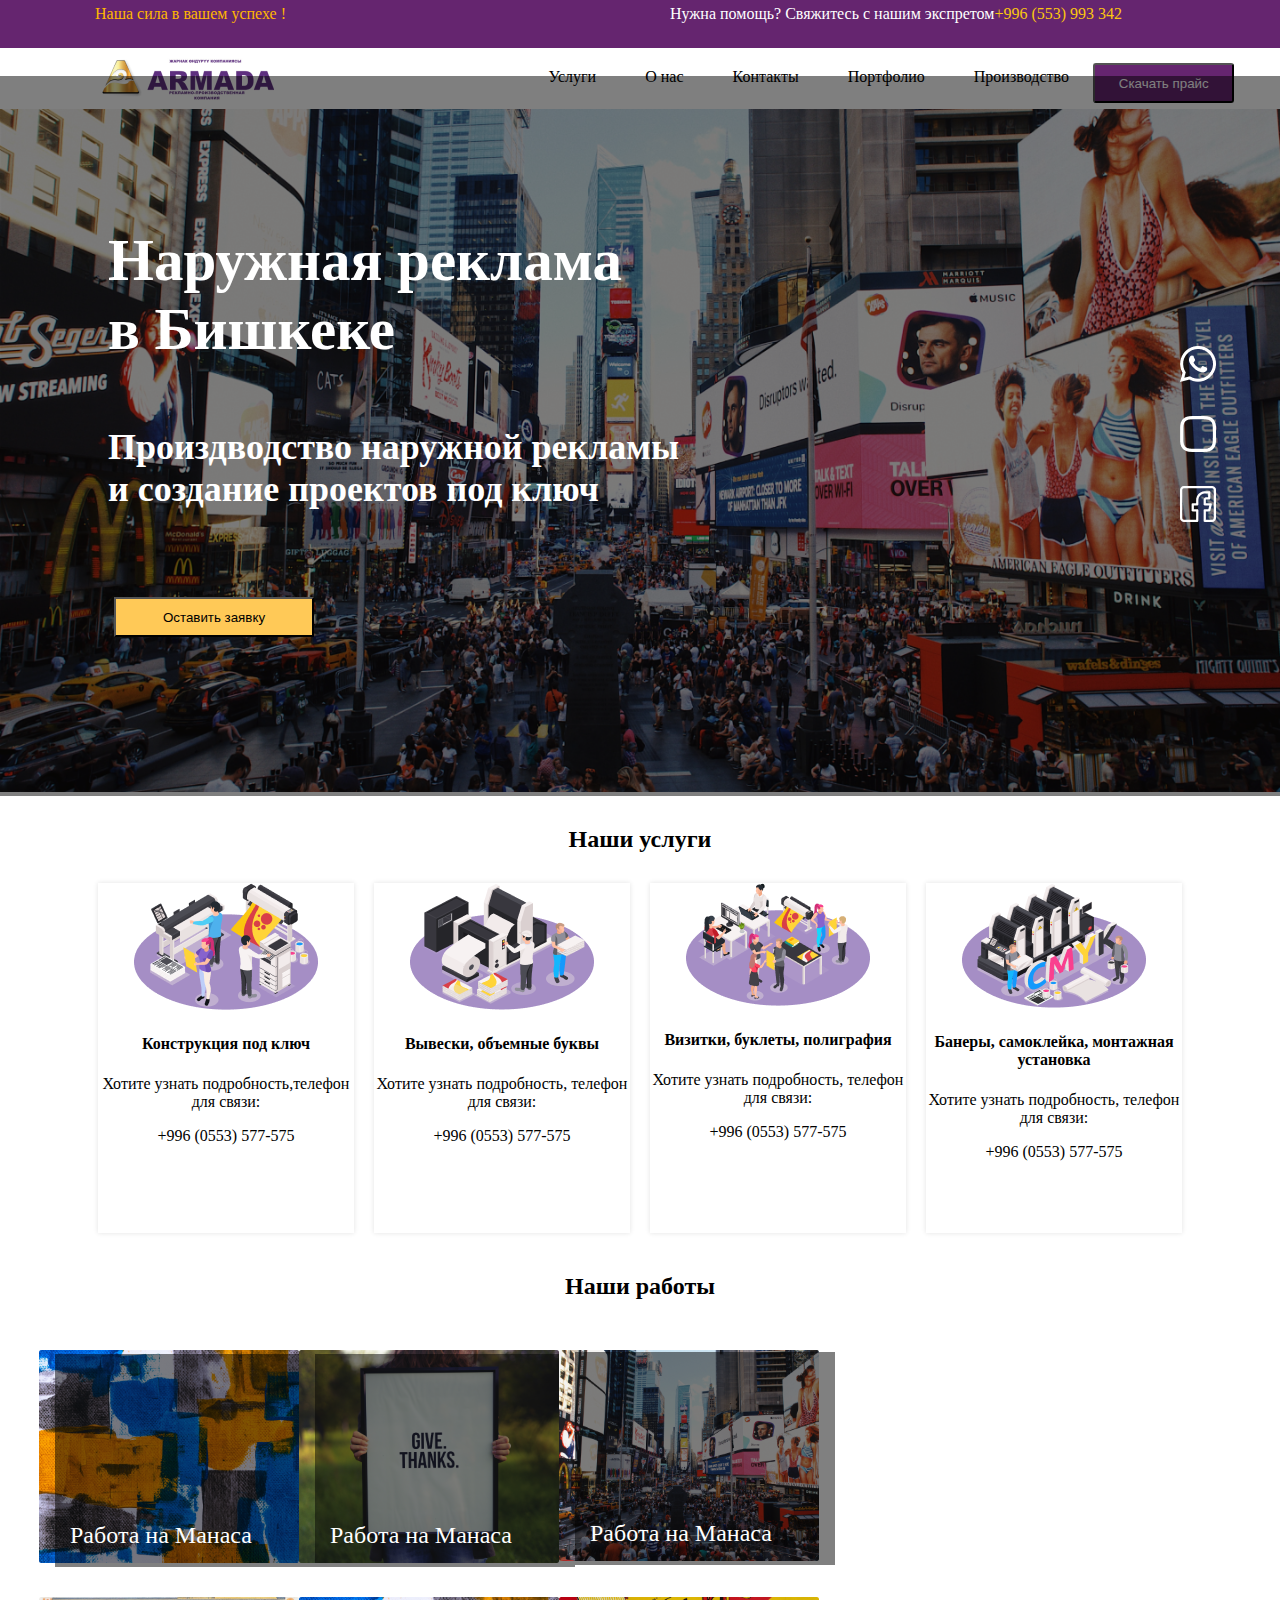
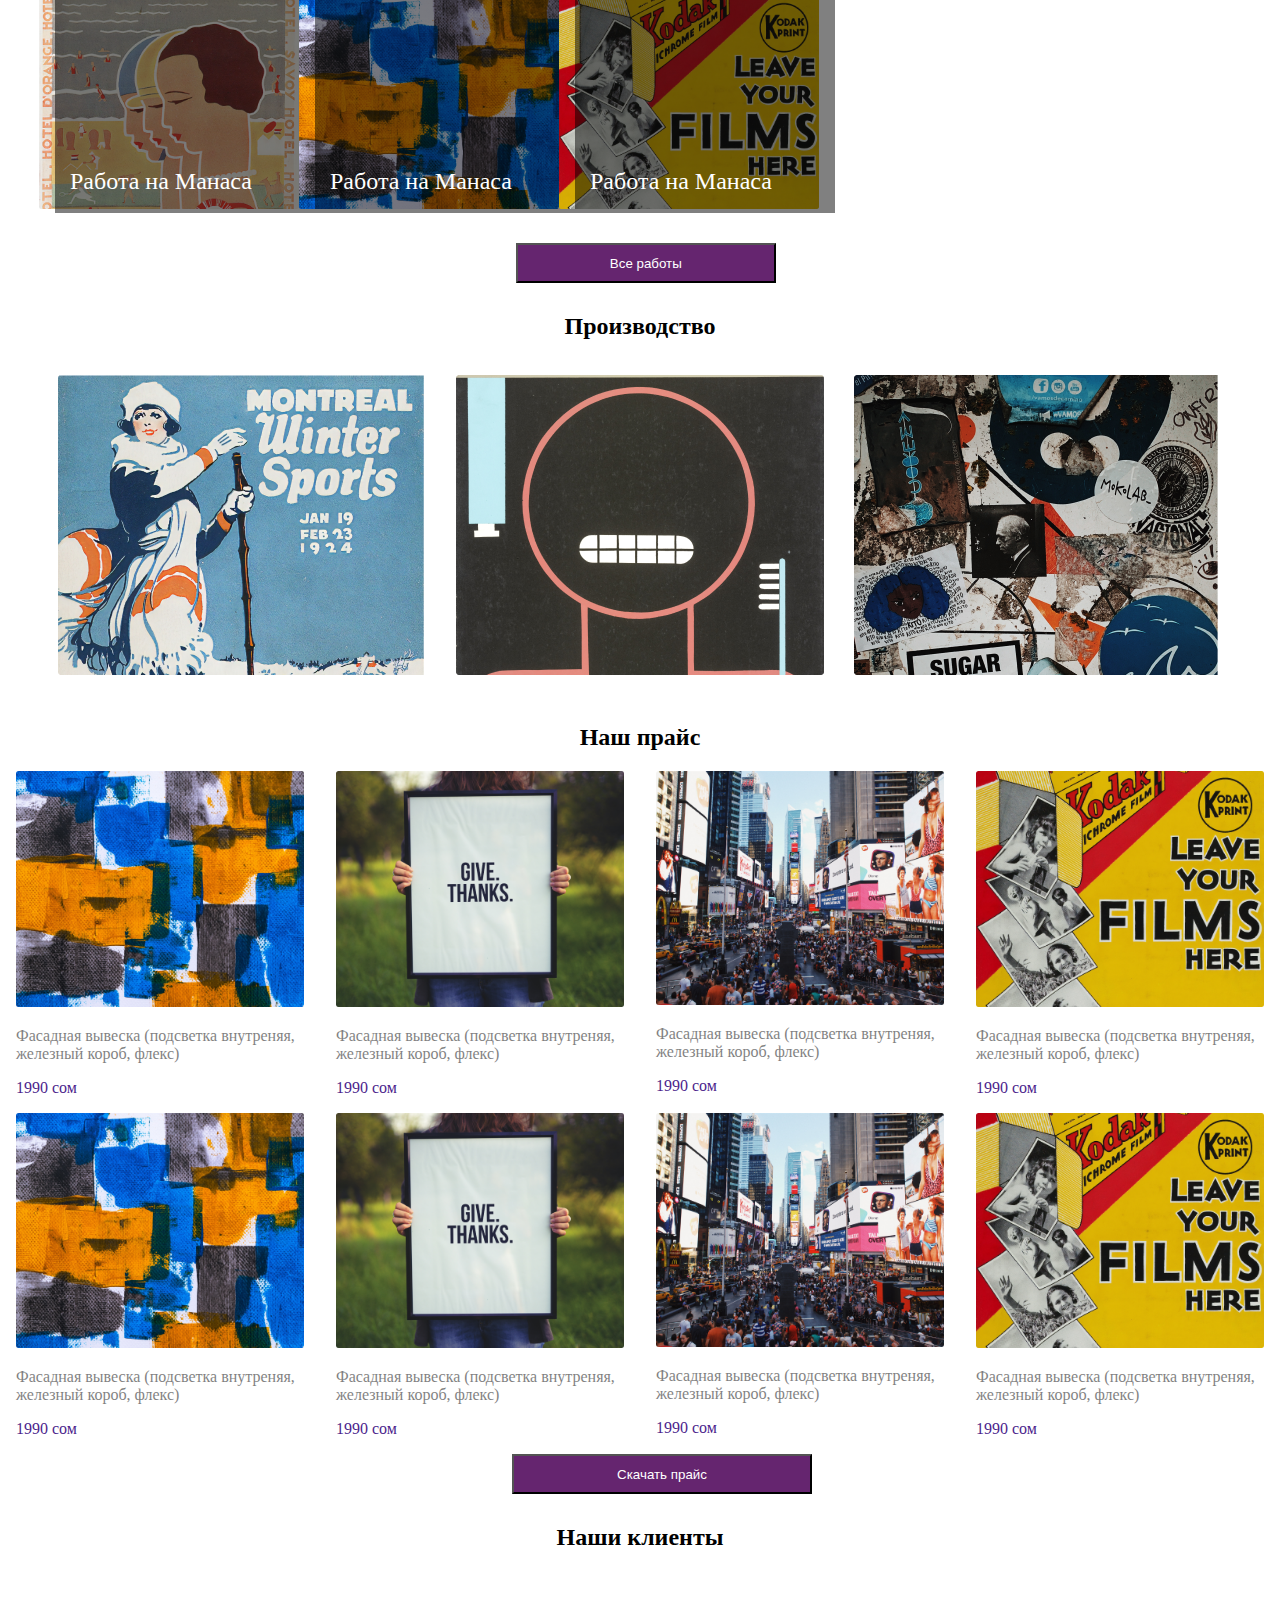
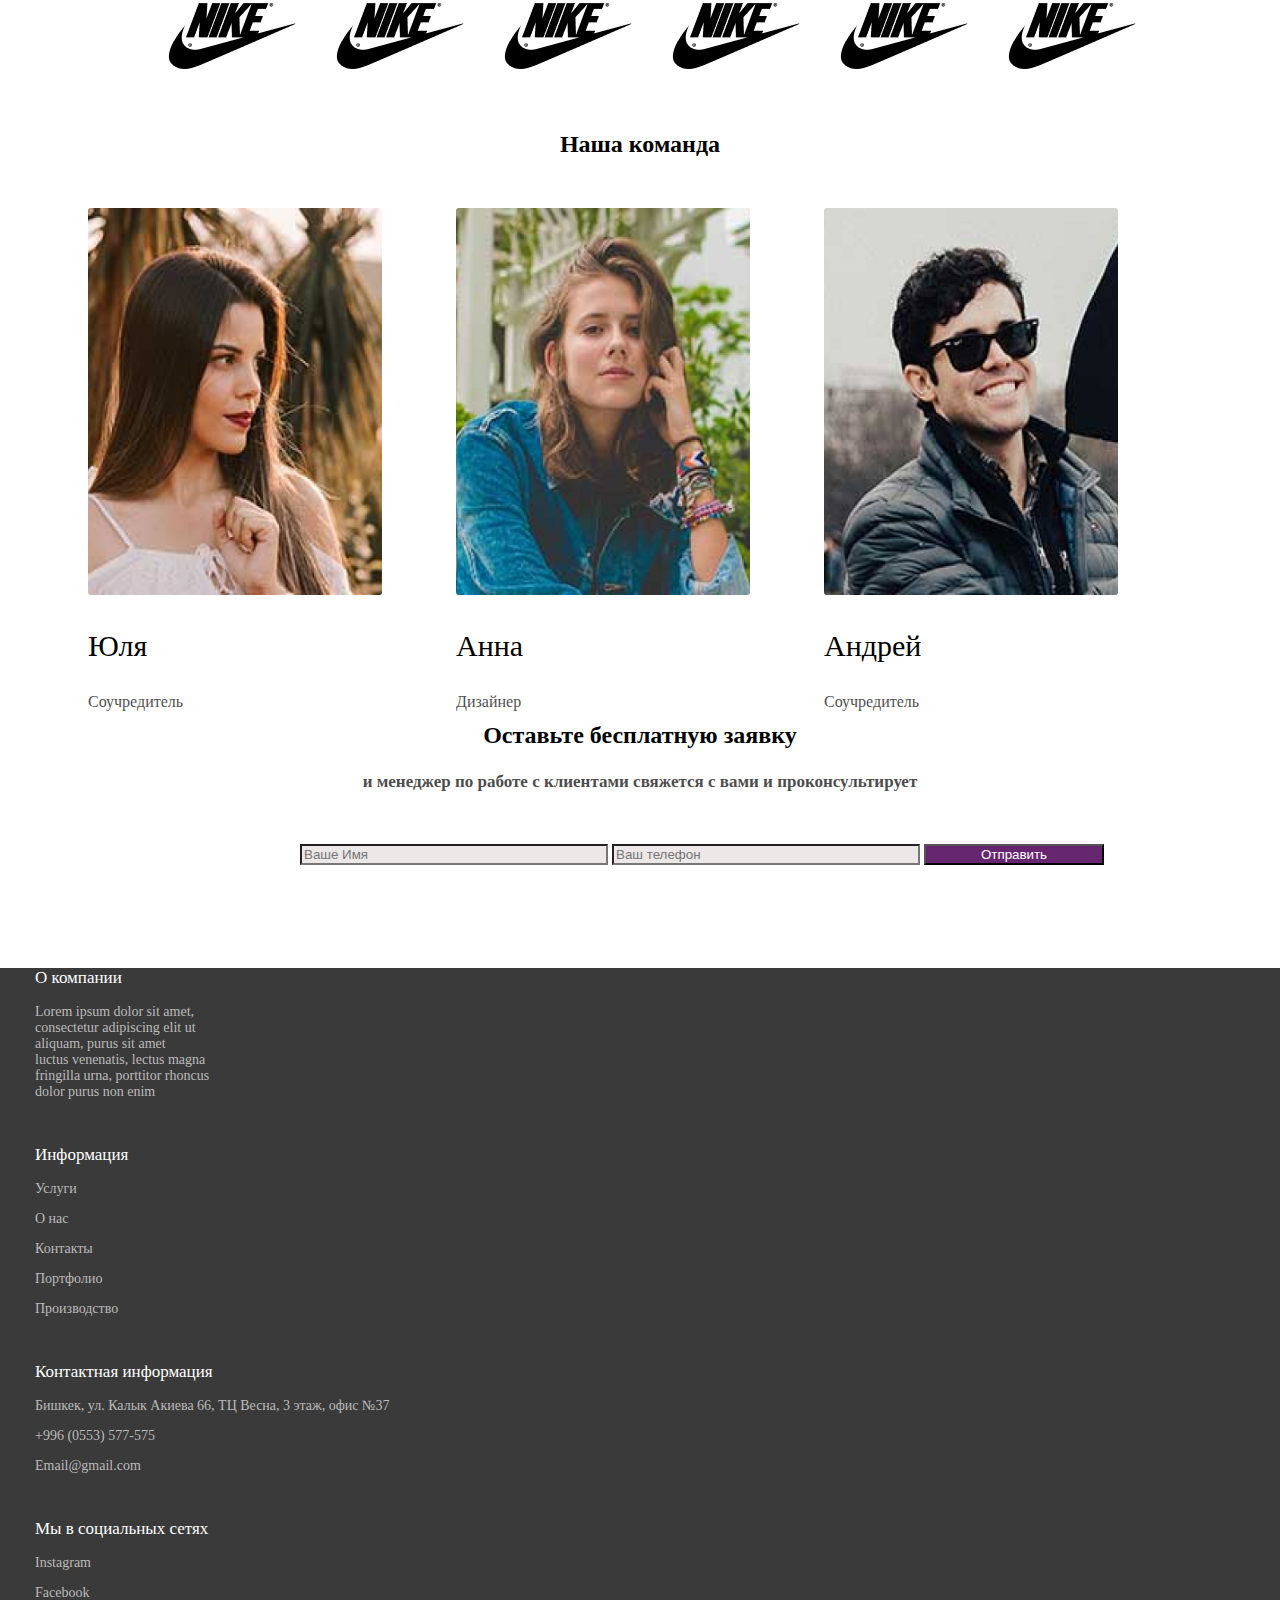
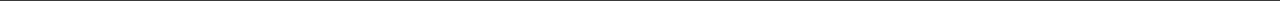
<file: index.html>
<!DOCTYPE html>
<html lang="en">
<head>
    <meta charset="UTF-8">
    <meta http-equiv="X-UA-Compatible" content="IE=edge">
    <meta name="viewport" content="width=device-width, initial-scale=1.0">
    <title>Armada</title>
    <link rel="stylesheet" href="styles/main.css">
    <link href="https://cdn.jsdelivr.net/npm/bootstrap@5.0.0-beta2/dist/css/bootstrap.min.css" rel="stylesheet" integrity="sha384-BmbxuPwQa2lc/FVzBcNJ7UAyJxM6wuqIj61tLrc4wSX0szH/Ev+nYRRuWlolflfl" crossorigin="anonymous">
</head>
<body>
    <header>
        <div class="bir">
            <li id="a">Наша сила в вашем успехе !</li>
            <li id="e">Нужна помощь? Свяжитесь с нашим экспретом</li>
            <li id="no">+996 (553) 993 342</li>
        </div>
        <div class="eki">
            <div class="Arm">
                <img src="img/армада 2.png" alt="">
            </div>
            <div class="Fma">
            <ul>
            <a href="index2.html"><li class="te">Услуги </li></a>
            <li class="te">О нас </li>
            <li class="te">Контакты</li>
            <li class="te">Портфолио </li>
            <li class="te">Производство </li>
            </ul>
            <button>Скачать прайс</button>
            </div>
            </div>
            
            
        </div>
    </header>
    <section>
        <img src="img/Rectangle 70.png" alt="" id="photo">
        <div id="pus"></div>
        <h2 id="h2">Наружная  реклама <br> в Бишкеке </h2>
        <h3 id="h3">Произдводство наружной рекламы <br>
            и создание проектов под ключ</h3>
        <div class="div_bun">
            <button id="bun">Оставить заявку</button>
        </div>
                <img src="img/Vector (2).png" alt="" class="img_min" id="q">
                <img src="img/Vector (5).png" alt="" class="img_min" id="b">
                <img src="img/Vector (4).png" alt="" class="img_min" id="c">
            
    </section>


    <section>
        <div>
            <h2 id="se2_h2">Наши услуги </h2>
        </div>
        <div class="div_1">
            <div class="min_div"><img src="img/Group.png" alt=""><h4>Конструкция под ключ</h4>
                <p>Хотите узнать подробность,телефон для связи:</p>
            <p>+996 (0553) 577-575</p></div>
            <div class="min_div"><img src="img/Group (1).png" alt=""><h4>Вывески, объемные буквы</h4>
            <p>Хотите узнать подробность, телефон для связи:</p>
            <p>+996 (0553) 577-575</p></div>
            <div class="min_div"><img src="img/Group (2).png" alt=""><h4>Визитки, буклеты, полиграфия</h4>
            <p>Хотите узнать подробность, телефон для связи:</p>
            <p>+996 (0553) 577-575</p></div>
            <div class="min_div"><img src="img/Group (3).png" alt=""><h4>Банеры, самоклейка, монтажная установка </h4>
            <p>Хотите узнать подробность, телефон для связи:</p>
            <p>+996 (0553) 577-575</p></div>
        </div>
    </section>

    <section>
        <div>
            <h2 id="h2_se">Наши работы</h2>
        </div>
        <div class="container">
            <div class="row1">
              <div class="col">
                <img src="img/Rectangle 78.png" alt="" class="mimg">
                <div class="ddiv"></div>
                <p class="pi">Работа на Манаса</p>
              </div>
              <div class="col">
                <img src="img/Rectangle 79.png" alt="" class="mimg">
                <div class="ddiv"></div>
                <p class="pi">Работа на Манаса</p>
              </div>
              <div class="col">
                <img src="img/Rectangle 80.png" alt="" class="mimg">
                <div class="ddiv"></div>
                <p class="pi">Работа на Манаса</p>
              </div>
            </div>
            <div class="row2">
              <div class="col">
                <img src="img/Rectangle 81.png" alt="" class="mimg">
                <div class="ddiv"></div>
                <p class="pi">Работа на Манаса</p>
              </div>
              <div class="col">
                <img src="img/Rectangle 82.png" alt="" class="mimg">
                <div class="ddiv"></div>
                <p class="pi">Работа на Манаса</p>
              </div>
              <div class="col">
                <img src="img/Rectangle 83.png" alt="" class="mimg">
                <div class="ddiv"></div>
                <p class="pi">Работа на Манаса</p>
              </div>
            </div>
        </div>
        <button id="btt">Все работы </button>
    </section>

    <section>
        <h2 id="idr">Производство</h2>
        <div class="free">
            <div> <img src="img/Rectangle 84.png" alt="" class="tri"></div>
            <div> <img src="img/Rectangle 85.png" alt="" class="tri"></div>
            <div> <img src="img/Rectangle 86.png" alt="" class="tri"></div>
        </div>
    </section>

    <section>
        <h2 id="qqq">Наш прайс </h2>
        <div class="www">
            <div class="kaq"><img src="img/Rectangle 78.png" alt="" class="imgka">
            <p class="pka">Фасадная вывеска (подсветка внутреняя, железный короб, флекс)</p>
            <p class="wb">1990 сом</p>
            </div>
            <div class="kaq"><img src="img/Rectangle 79.png" alt="" class="imgka">
            <p class="pka">Фасадная вывеска (подсветка внутреняя, железный короб, флекс)</p>
            <p class="wb">1990 сом</p>
            </div>
            <div class="kaq"><img src="img/Rectangle 80.png" alt="" class="imgka">
            <p class="pka">Фасадная вывеска (подсветка внутреняя, железный короб, флекс)</p>
            <p class="wb">1990 сом</p>
            </div>
            <div class="kaq"><img src="img/Rectangle 83.png" alt="" class="imgka">
            <p class="pka">Фасадная вывеска (подсветка внутреняя, железный короб, флекс)</p>
            <p class="wb">1990 сом</p>
            </div>
            <div class="kaq"><img src="img/Rectangle 78.png" alt="" class="imgka">
            <p class="pka">Фасадная вывеска (подсветка внутреняя, железный короб, флекс)</p>
            <p class="wb">1990 сом</p>
            </div>
            <div class="kaq"><img src="img/Rectangle 79.png" alt="" class="imgka">
            <p class="pka">Фасадная вывеска (подсветка внутреняя, железный короб, флекс)</p>
            <p class="wb">1990 сом</p>
            </div>
            <div class="kaq"><img src="img/Rectangle 80.png" alt="" class="imgka">
            <p class="pka">Фасадная вывеска (подсветка внутреняя, железный короб, флекс)</p>
            <p class="wb">1990 сом</p>
            </div>
            <div class="kaq"><img src="img/Rectangle 83.png" alt="" class="imgka">
            <p class="pka">Фасадная вывеска (подсветка внутреняя, железный короб, флекс)</p>
            <p class="wb">1990 сом</p>
            </div>
        </div>
        <button id="burr">Скачать прайс</button>
    </section>


    <section>
        <h2 id="ppr">Наши клиенты </h2>
        <div class="kor">
                <img src="img/nike-3.png" alt="" class="up">
                <img src="img/nike-3.png" alt="" class="up">
                <img src="img/nike-3.png" alt="" class="up">
                <img src="img/nike-3.png" alt="" class="up">
                <img src="img/nike-3.png" alt="" class="up">
                <img src="img/nike-3.png" alt="" class="up">
        </div>
    </section>
    <section>
        <h2 id="rrr">Наша команда </h2>
        <div class="ob">
            <div><img src="img/1 (1).png" alt="" class="crav">
                <p class="text">Юля</p>
            <p class="txet">Соучредитель</p>
            </div>
            <div><img src="img/1 (2).png" alt="" class="crav">
                <p class="text">Анна</p>
            <p class="txet">Дизайнер</p>
            </div>
            <div><img src="img/1 (3).png" alt="" class="crav">
                <p class="text">Андрей</p>
            <p class="txet">Соучредитель</p>
            </div>
        </div>
    </section>

    <section>
        <h2 id="te-2">Оставьте бесплатную заявку</h2>
        <h4 id="te-4">и менеджер по работе с клиентами свяжется с вами и проконсультирует</h4>
        <input type="text" placeholder="Ваше Имя" id="vi">
        <input type="text" placeholder="Ваш телефон" id="vt">
        <button id="ot">Отправить</button>
    </section>

    <!-- <footer>
        <div>
            <p>О компании</p>
            <p>Lorem ipsum dolor sit amet, consectetur adipiscing elit ut aliquam, purus sit amet luctus venenatis, lectus magna fringilla urna, porttitor rhoncus dolor purus non enim</p>
        </div>
        <div>
            <p>Информация</p>
            <ul class="uuul">
                <li>Услуги</li>
                <li>О нас </li>
                <li>Контакты</li>
                <li>Портфолио </li>
                <li>Производство </li>
            </ul>
        </div>
        <div>
            <p>Контактная информация</p>
            <p>Бишкек, ул. Калык Акиева 66, ТЦ Весна, 3 этаж, офис №37</p>
            <p>+996 (0553) 577-575</p>
            <p>Email@gmail.com</p>
        </div>
        <div>
            <p>Email@gmail.com</p>
            <p>Instagram </p>
            <p>Facebook</p>
        </div>
    </footer> -->


    <footer>

        <div class="container">
            <div class="row">
                <div class="col-3">
                    <h3 class="compania">О компании</h3>
                    <p class="lorem">Lorem ipsum dolor sit amet,</br> consectetur adipiscing elit ut</br> aliquam, purus sit amet</br> luctus venenatis, lectus magna</br> fringilla urna, porttitor rhoncus</br> dolor purus non enim</p>
                </div>
                <div class="col-3">
                    <h3 class="compania">Информация</h3>
                    <p class="lorem">Услуги</p>
                    <p class="lorem">О нас</p>
                    <p class="lorem">Контакты</p>
                    <p class="lorem">Портфолио </p>
                    <p class="lorem">Производство </p>
                </div>
                <div class="col-3">
                    <h3 class="compania">Контактная информация</h3>
                    <p class="lorem">Бишкек, ул. Калык Акиева 66, ТЦ Весна, 3 этаж, офис №37
                    </p>
                    <p class="lorem">+996 (0553) 577-575</p>
                    <p class="lorem">Email@gmail.com</p>
                </div>
                <div class="col-3">
                    <h3 class="compania">Мы в социальных сетях </h3>
                    <p class="lorem">Instagram </p>
                    <p class="lorem">Facebook</p>
                </div>
            </div>
        </div>
    </footer>
    <script src="https://cdn.jsdelivr.net/npm/bootstrap@5.0.0-beta2/dist/js/bootstrap.bundle.min.js" integrity="sha384-b5kHyXgcpbZJO/tY9Ul7kGkf1S0CWuKcCD38l8YkeH8z8QjE0GmW1gYU5S9FOnJ0" crossorigin="anonymous"></script>
</body>
</html>
</file>
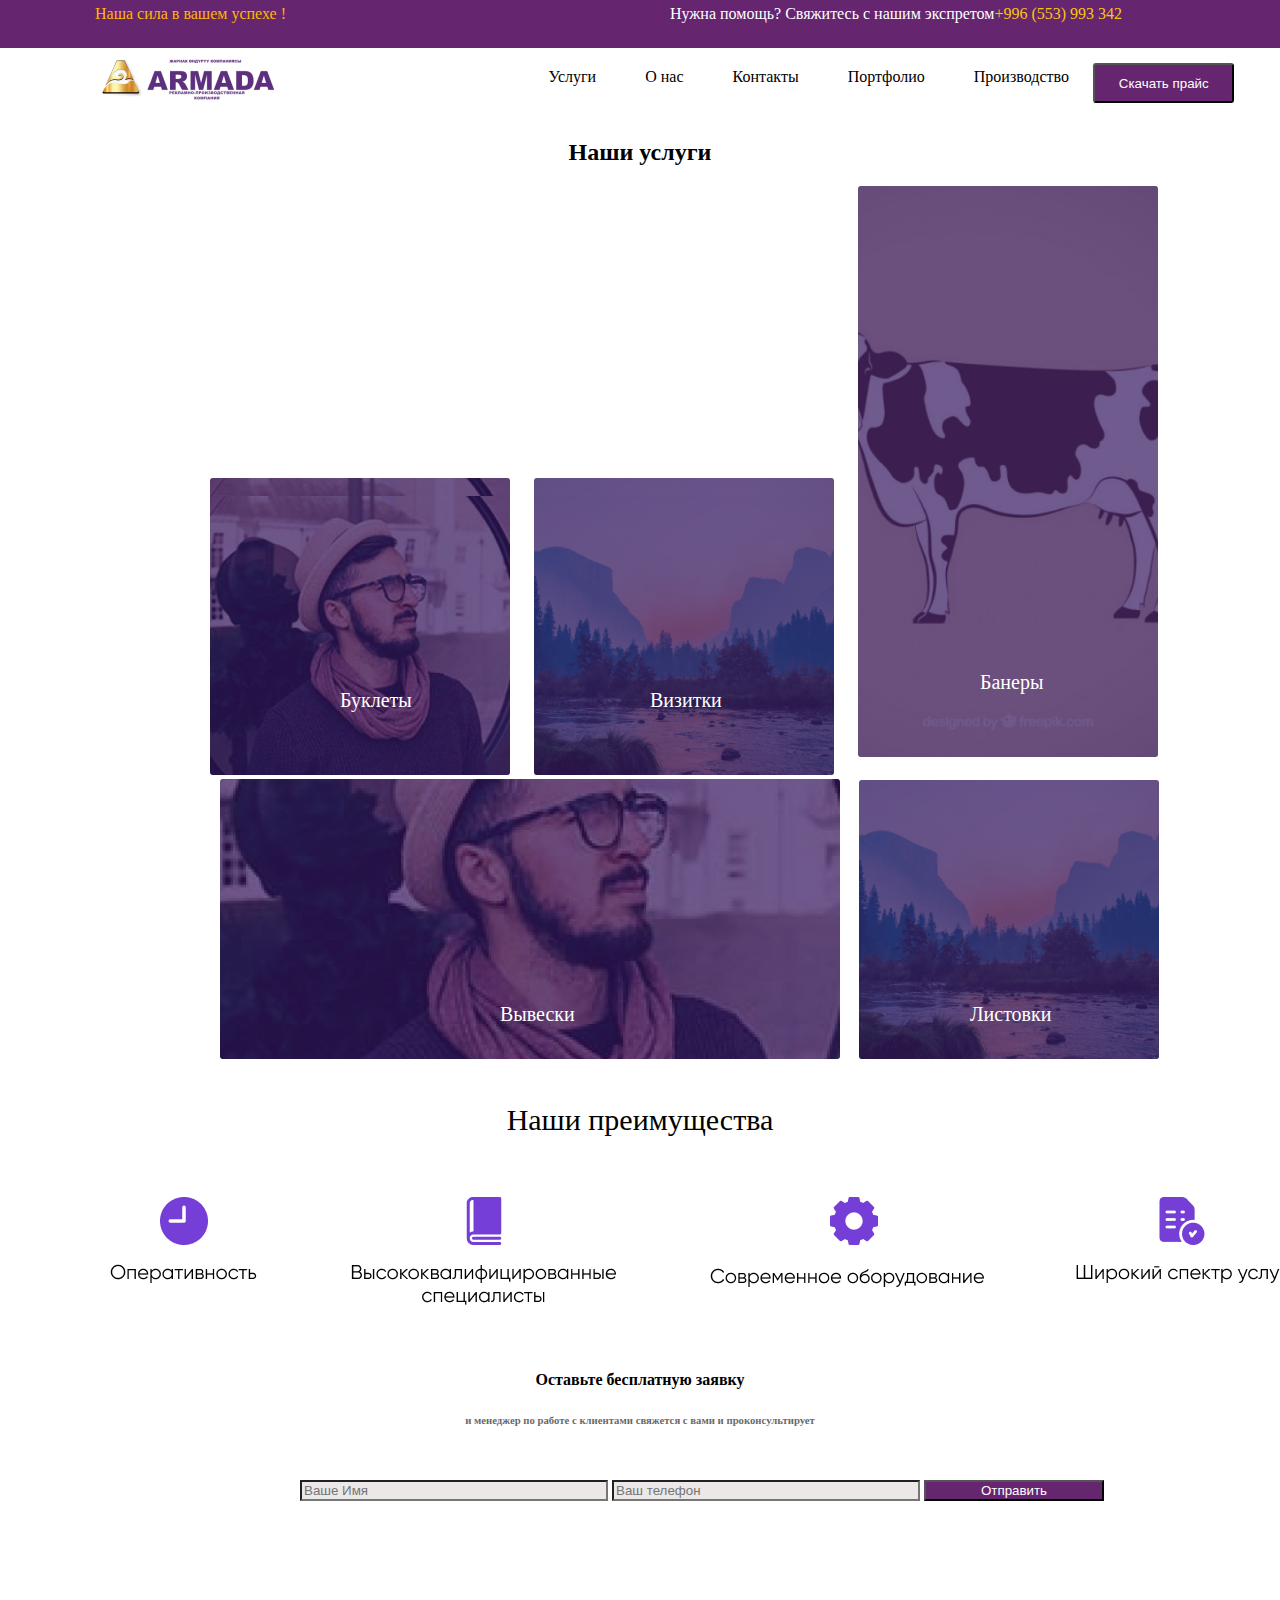
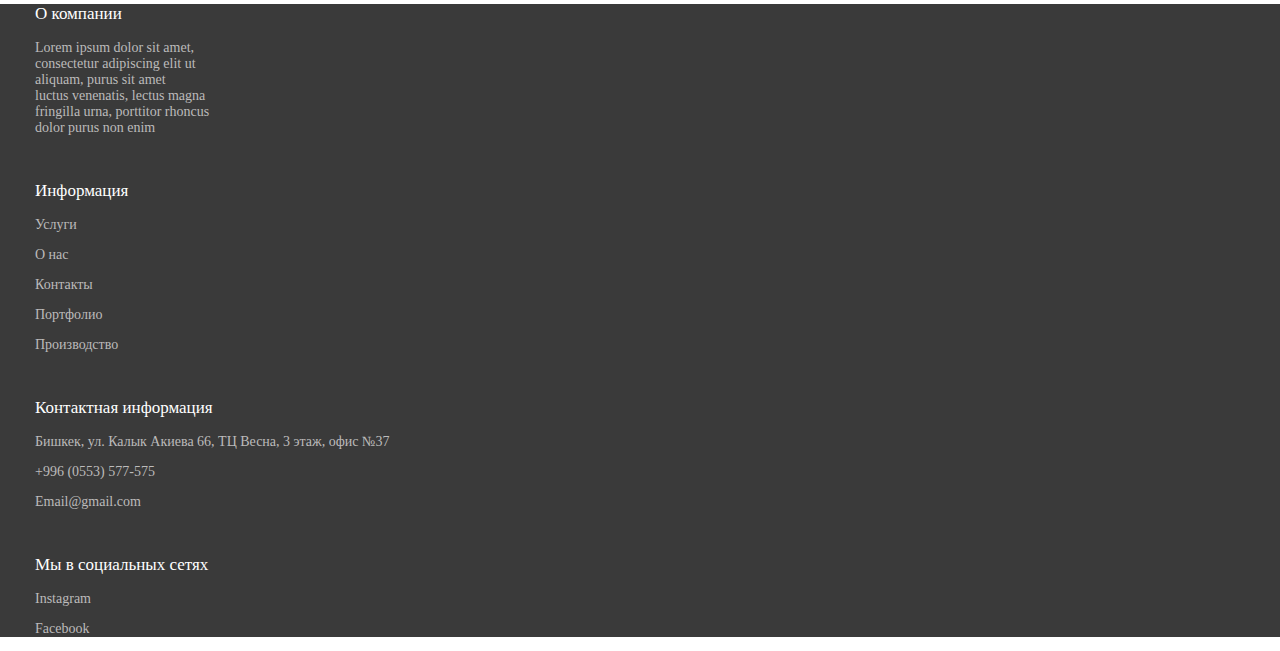
<file: index2.html>
<!DOCTYPE html>
<html lang="en">
<head>
    <meta charset="UTF-8">
    <meta http-equiv="X-UA-Compatible" content="IE=edge">
    <meta name="viewport" content="width=device-width, initial-scale=1.0">
    <title>Armada</title>
    <link rel="stylesheet" href="styles/main.css">
    <link href="https://cdn.jsdelivr.net/npm/bootstrap@5.0.0-beta2/dist/css/bootstrap.min.css" rel="stylesheet" integrity="sha384-BmbxuPwQa2lc/FVzBcNJ7UAyJxM6wuqIj61tLrc4wSX0szH/Ev+nYRRuWlolflfl" crossorigin="anonymous">

</head>
<body>
    

    <header>
        <div class="bir">
            <li id="a">Наша сила в вашем успехе !</li>
            <li id="e">Нужна помощь? Свяжитесь с нашим экспретом</li>
            <li id="no">+996 (553) 993 342</li>
        </div>
        <div class="eki">
            <div class="Arm">
                <a href="index.html"><img src="img/армада 2.png" alt=""></a>
                
            </div>
            <div class="Fma">
            <ul>
            <a href="index2.html"><li class="te">Услуги </li></a>
            <li class="te">О нас </li>
            <li class="te">Контакты</li>
            <li class="te">Портфолио </li>
            <li class="te">Производство </li>
            </ul>
            <button>Скачать прайс</button>
            </div>
            </div>
            
            
        </div>
    </header>

    <section>
        <h2 id="xz">Наши услуги </h2>
        <div class="vvv">
        <img src="img/ajnj (1).png" alt="" id="on">
        <p class="pl" id="z">Монтажная <br> установка</p>
        <img src="img/ajnj (3).png" alt="" id="to">
        <p class="pl" id="x">Самоклейка</p>
        <img src="img/ajnj (2).png" alt="" id="tree">
        <p class="pl" id="j">Банеры</p>
        <img src="img/ajnj (1).png" alt="" id="fo">
        <p class="pl" id="v">Буклеты</p>
        <img src="img/ajnj (3).png" alt="" id="fiv">
        <p class="pl" id="k">Визитки</p>
        <img src="img/e.png" alt="" id="six">
        <p class="pl" id="n">Вывески</p>
        <img src="img/ajnj (3).png" alt="" id="sev">
        <p class="pl" id="m">Листовки </p>
        </div>
    </section>

    <section>
        <p id="ppo">Наши преимущества</p>
        <img src="img/ppp.png" alt="" id="iii">
        <h4 id="hhh4">Оставьте бесплатную заявку</h4>
        <h6 id="hhh6">и менеджер по работе с клиентами свяжется с вами и проконсультирует</h6>
        <input type="text" placeholder="Ваше Имя" id="vi">
        <input type="text" placeholder="Ваш телефон" id="vt">
        <button id="ot">Отправить</button>
    </section>

    <footer>

        <div class="container">
            <div class="row">
                <div class="col-3">
                    <h3 class="compania">О компании</h3>
                    <p class="lorem">Lorem ipsum dolor sit amet,</br> consectetur adipiscing elit ut</br> aliquam, purus sit amet</br> luctus venenatis, lectus magna</br> fringilla urna, porttitor rhoncus</br> dolor purus non enim</p>
                </div>
                <div class="col-3">
                    <h3 class="compania">Информация</h3>
                    <p class="lorem">Услуги</p>
                    <p class="lorem">О нас</p>
                    <p class="lorem">Контакты</p>
                    <p class="lorem">Портфолио </p>
                    <p class="lorem">Производство </p>
                </div>
                <div class="col-3">
                    <h3 class="compania">Контактная информация</h3>
                    <p class="lorem">Бишкек, ул. Калык Акиева 66, ТЦ Весна, 3 этаж, офис №37
                    </p>
                    <p class="lorem">+996 (0553) 577-575</p>
                    <p class="lorem">Email@gmail.com</p>
                </div>
                <div class="col-3">
                    <h3 class="compania">Мы в социальных сетях </h3>
                    <p class="lorem">Instagram </p>
                    <p class="lorem">Facebook</p>
                </div>
            </div>
        </div>
    </footer>



    <script src="https://cdn.jsdelivr.net/npm/bootstrap@5.0.0-beta2/dist/js/bootstrap.bundle.min.js" integrity="sha384-b5kHyXgcpbZJO/tY9Ul7kGkf1S0CWuKcCD38l8YkeH8z8QjE0GmW1gYU5S9FOnJ0" crossorigin="anonymous"></script>

</body>
</html>
</file>
<file: styles/main.css>
html body{
    margin: 0;
    padding: 0;
}
#no{
    color: #FBC70E;
}
.bir{
    width: 100%;
    background-color: #65256F;
    height: 38px;
    display: flex;
    list-style: none;
    color: white;
    padding: 5px;
}
.eki{
    height: 100%;
    background-color: #FFFFFF;
    display: flex;
    
}
#e{
    margin-left: 30%;
}
#a{
    color: #FFB700;
    margin-left: 90px;
}
.Arm{
    margin-left: 100px;
    width: 30%;
    margin-top: 10px;
}
.Fma ul{
    justify-content: space-around;
    margin-top: 10px;
    display: flex;
    width: 750px;
}
.Fma{
    justify-content: space-around;
    margin-top: 10px;
    display: flex;
    width: 750px;
}
.Fma button{
    margin-top: 5px;
    background-color: #65256F;
    color: white;
    width: 180px;
    height: 40px;
    border-radius: 3px;
}
.te{
    list-style: none;
    color: black;
}
header a{
    text-decoration: none;
}
#photo{
    width: 100%;
    position: relative;

}
#h2{
    /* position: absolute;
    margin-top: -457px;
    margin-left: 108px;
    font-family: Gilroy;
    font-size: 50px;
    color: #FFFFFF; */
    position: absolute;
    margin-top: -570px;
    margin-left: 108px;
    font-family: Gilroy;
    font-size: 59px;
    color: #FFFFFF;
}
#h3{
    font-family: Gilroy;
    font-size: 36px;
    line-height: 42px;
    position: absolute;
    color: #FFFFFF;
    margin-top: -370px;
    margin-left: 108px;
}
/* #bun{
    background: #FFC957;
    border-radius: 3px;
    position: absolute;
    margin-left: -1240px;
    margin-top: 460px;
    list-style: none;
} */
/* .div_bun{
    width: 200px;
    height: 50px;
    
} */
#bun{
    list-style: none;
    background-color: #FFC957;
    position: absolute;
    margin-top: -199px;
    margin-left: 114px;
    width: 200px;
    height: 40px;
}
.img_min{
    position: absolute;
    display: block;
    /* margin-top: -307px;
    margin-left: 980px; */
}
#pus{
    width: 100%;
    height: 720px;
    position: absolute;
    background-color: rgb(0, 0, 0);
    margin-top: -720px;
    opacity: 0.5;
}
#q{
    margin-top: -450px;
    margin-left: 1180px;
}
#b{
    margin-top: -380px;
    margin-left: 1180px;
}
#c{
    margin-top: -310px;
    margin-left: 1180px;
}
#se2_h2{
    text-align: center;
    margin-top: 30px;
}
.div_1{
    width: 100%;
    display: flex;
    justify-content: center;

}
.min_div{
    width: 20%;
    height: 350px;
    /* background-color: gray; */
    margin-top: 30px;
    text-align: center;
    margin: 10px;
    box-shadow: 0 0 5px rgba(0, 0, 0, 0.116);
    border: none;
}
#h2_se{
    text-align: center;
    margin-top: 30px;
}
.row1{
    display: flex;
}
.row2{
    display: flex;
}
.mimg{
    position: relative;
    width: 260px;
    justify-content: space-around;
    margin-left: 15%;
    margin-top: 30px;
}
.pi{
    position: absolute;
    margin-top: -45px;
    color: white;
    margin-left: 70px;
    font-family: Montserrat;
    font-size: 24px;
}
.ddiv{
    position: absolute;
    background-color: rgb(2, 2, 2);
    width: 260px;
    height: 213px;
    margin-top: -213px;
    margin-left: 55px;
    opacity: 0.5;
}
#btt{
    color: white;
    background-color: #65256F;
    width: 260px;
    height: 40px;
    margin-left: 40.3%;
    margin-top: 30px;
}
.free{
    width: 100%;
    display: flex;
    justify-content: center;
    
}
#idr{
    text-align: center;
    margin-top: 30px;
}
.tri{
    /* justify-content: center; */
    margin: 15px;
}
#qqq{
    text-align: center;
    margin-top: 30px;
}
.kaq{
    width: 22.5%;
}
.www{
    display: flex;
    flex-wrap: wrap;
    justify-content: space-around;
    /* margin-left: 20px; */
}
.imgka{
    width: 100%;
}
.pka{
    opacity: 0.5;
}
.wb{
    color: #4C1F8C;
}
#burr{
    width: 300px;
    height: 40px;
    background-color: #65256F;
    color: white;
    text-align: center;
    margin-left: 40%;
}
#ppr{
    text-align: center;
    margin-top: 30px;
}

.kor{
    width: 100%;
    height: 100%;
    display: flex;
    flex-direction: row;
    justify-content: center;
}
#rrr{
    text-align: center;
    margin-top: 30px;
}
.ob{
    display: flex;
    width: 100%;
    margin-top: 50px;
    justify-content: center;

}
.crav{
    width: 80%;
    height: 80%;
}
.text{
    font-size: 30px;
}
.txet{
    opacity: 0.7;
}
#te-2{
    text-align: center;
    margin-top: 30px;
}
#te-4{
    font-size: 17px;
    text-align: center;
    opacity: 0.7;
}
#ot{
    margin-top: 80px;
    /* margin-left: 600px; */
    width: 180px;
    background-color: #65256F;
}
#vt{
    width: 300px;
    background-color: #ECE8E8;
}
#vi{
    margin-left: 300px;
    width: 300px;
    background-color: #ECE8E8;
}
footer {
    margin-top: 8%;
    background: #3A3A3A;
}
.compania {
     font-family: Gilroy;
     font-style: normal;
     font-weight: 400;
     font-size: 17px;
     line-height: 19px;
     color: #FFFFFF;
     margin-top: 45px;
     margin-left: 35px;
}
.lorem{
     font-family: Gilroy;
     font-style: normal;
      font-weight: 400;
     font-size: 14px;
     margin-left: 35px;
     color: #BCBBBB;
}
html body{
    margin: 0;
    padding: 0;
}
#no{
    color: #FBC70E;
}
.bir{
    width: 100%;
    background-color: #65256F;
    height: 38px;
    display: flex;
    list-style: none;
    color: white;
    padding: 5px;
}
.eki{
    height: 100%;
    background-color: #FFFFFF;
    display: flex;
    
}
#e{
    margin-left: 30%;
}
#a{
    color: #FFB700;
    margin-left: 90px;
}
.Arm{
    margin-left: 100px;
    width: 30%;
    margin-top: 10px;
}
.Fma ul{
    justify-content: space-around;
    margin-top: 10px;
    display: flex;
    width: 750px;
}
.Fma{
    justify-content: space-around;
    margin-top: 10px;
    display: flex;
    width: 750px;
}
.Fma button{
    margin-top: 5px;
    background-color: #65256F;
    color: white;
    width: 180px;
    height: 40px;
    border-radius: 3px;
}
.te{
    list-style: none;
    
}
#xz{
    margin-top: 30px;
    text-align: center;
}
#on{
    width: 300px;
    margin-left: 210px;
    margin-top: -290px;
    position: relative;
}
#to{
    width: 300px;
    margin-left: 20px;
    margin-top: -290px;
    position: relative;
}
#tree{
    width: 300px;
    margin-left: 20px;
    position: relative;
}
#fo{
    width: 300px;
    margin-top: -305px;
    margin-left: 210px;
    position: relative;
}
#fiv{
    width: 300px;
    margin-top: -305px;
    margin-left: 20px;
    position: relative;
}
#six{
    width: 620px;
    margin-left: 220px;
    height: 280px;
    position: relative;
}
#sev{
    width: 300px;
    margin-left: 15px;
    position: relative;
}
.pl{
    position: absolute;
    color: #FFFFFF;
    font-size: 20px;
}
#z{
    margin-top: -380px;
    margin-left: 300px;
}
#x{
    margin-top: -350px;
    margin-left: 620px;
}
#j{
    margin-top: -90px;
    margin-left: 980px;
}
#v{
    margin-top: -90px;
    margin-left: 340px;
}
#k{
    margin-top: -90px;
    margin-left: 650px;
}
#n{
    margin-top: -60px;
    margin-left: 500px;
}
#m{
    margin-top: -60px;
    margin-left: 970px;
}
#ppo{
    margin-top: 40px;
    text-align: center;
    font-size: 30px;
}
#iii{
    margin-top: 30px;
    margin-left: 110px;
}
#hhh4{
    text-align: center;
    margin-top: 60px;
}
#hhh6{
    text-align: center;
    opacity: 0.6;
}
#ot{
    margin-top: 30px;
    /* margin-left: 600px; */
    width: 180px;
    background-color: #65256F;
    color: white;
}
#vt{
    width: 300px;
    background-color: #ECE8E8;
}
#vi{
    margin-left: 300px;
    width: 300px;
    background-color: #ECE8E8;
}
footer {
    margin-top: 8%;
    background: #3A3A3A;
}
.compania {
     font-family: Gilroy;
     font-style: normal;
     font-weight: 400;
     font-size: 17px;
     line-height: 19px;
     color: #FFFFFF;
     margin-top: 45px;
     margin-left: 35px;
}
.lorem{
     font-family: Gilroy;
     font-style: normal;
      font-weight: 400;
     font-size: 14px;
     margin-left: 35px;
     color: #BCBBBB;
}
</file>
